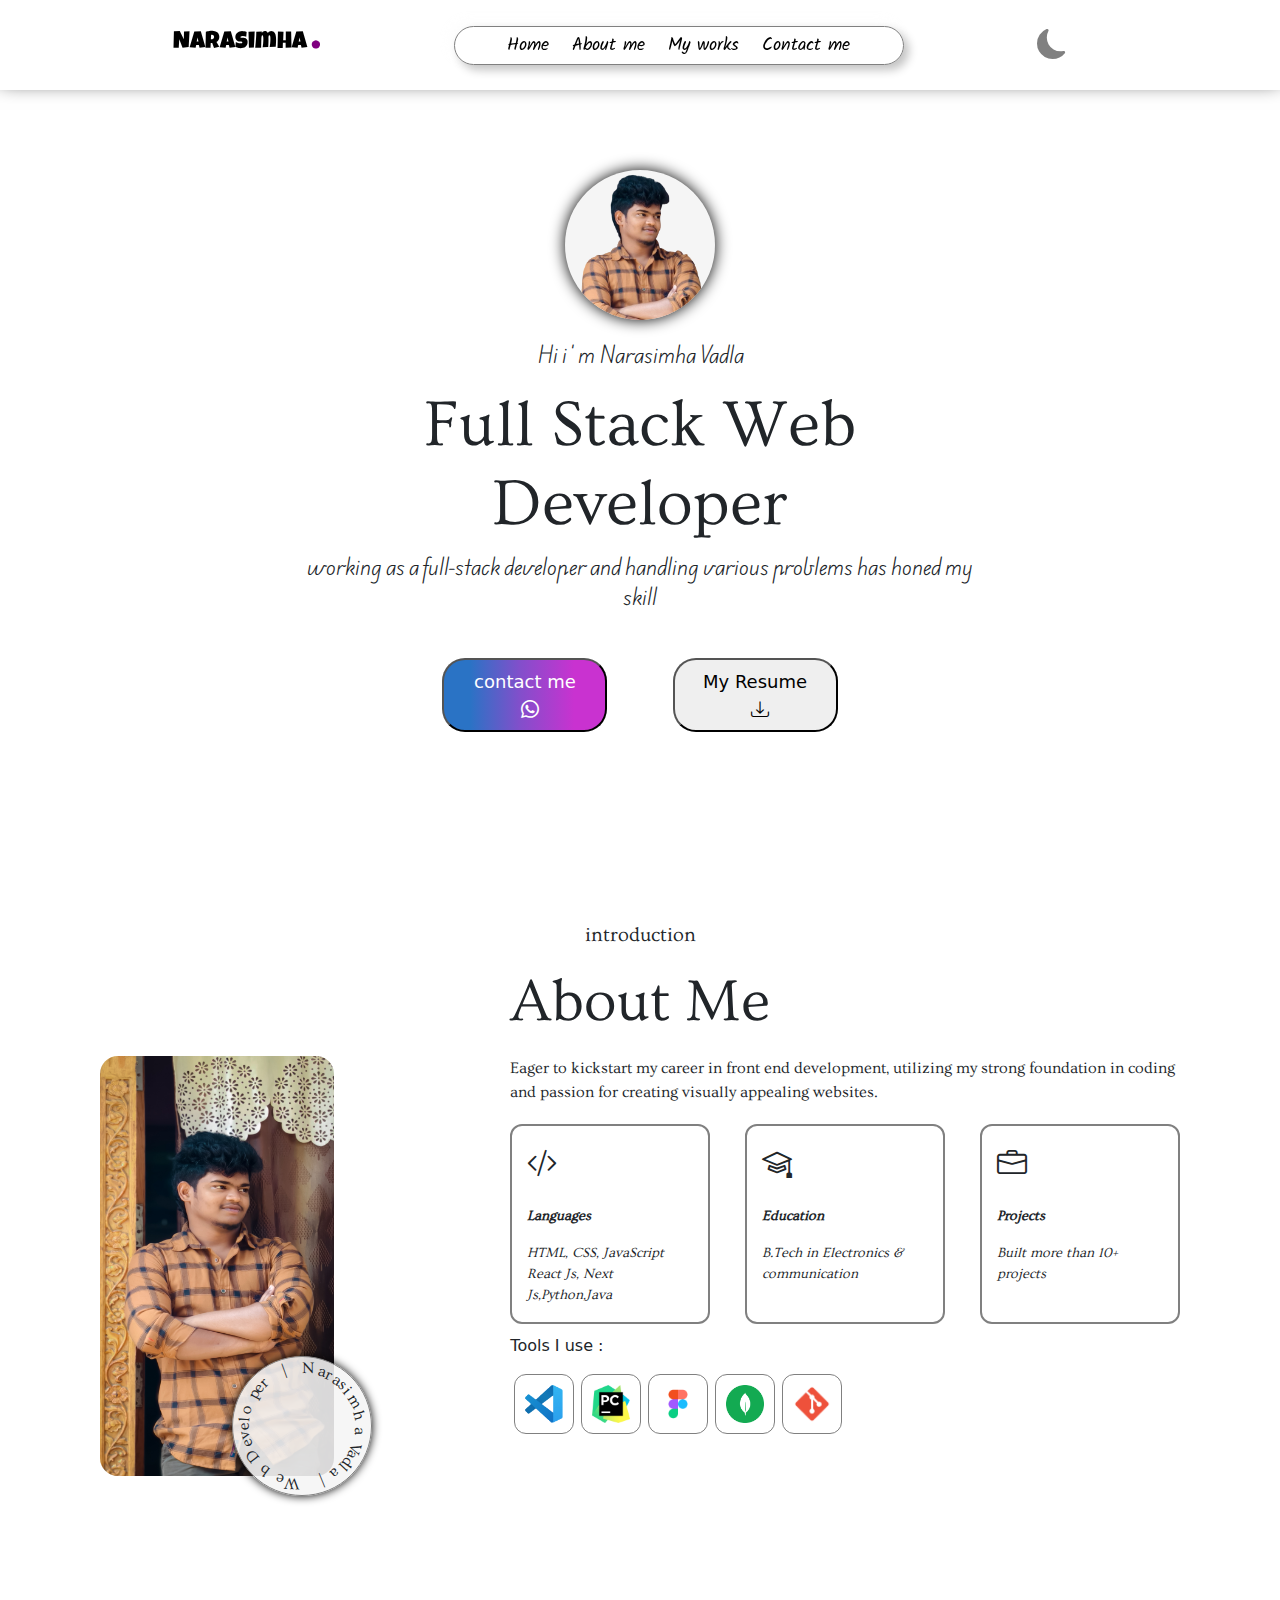
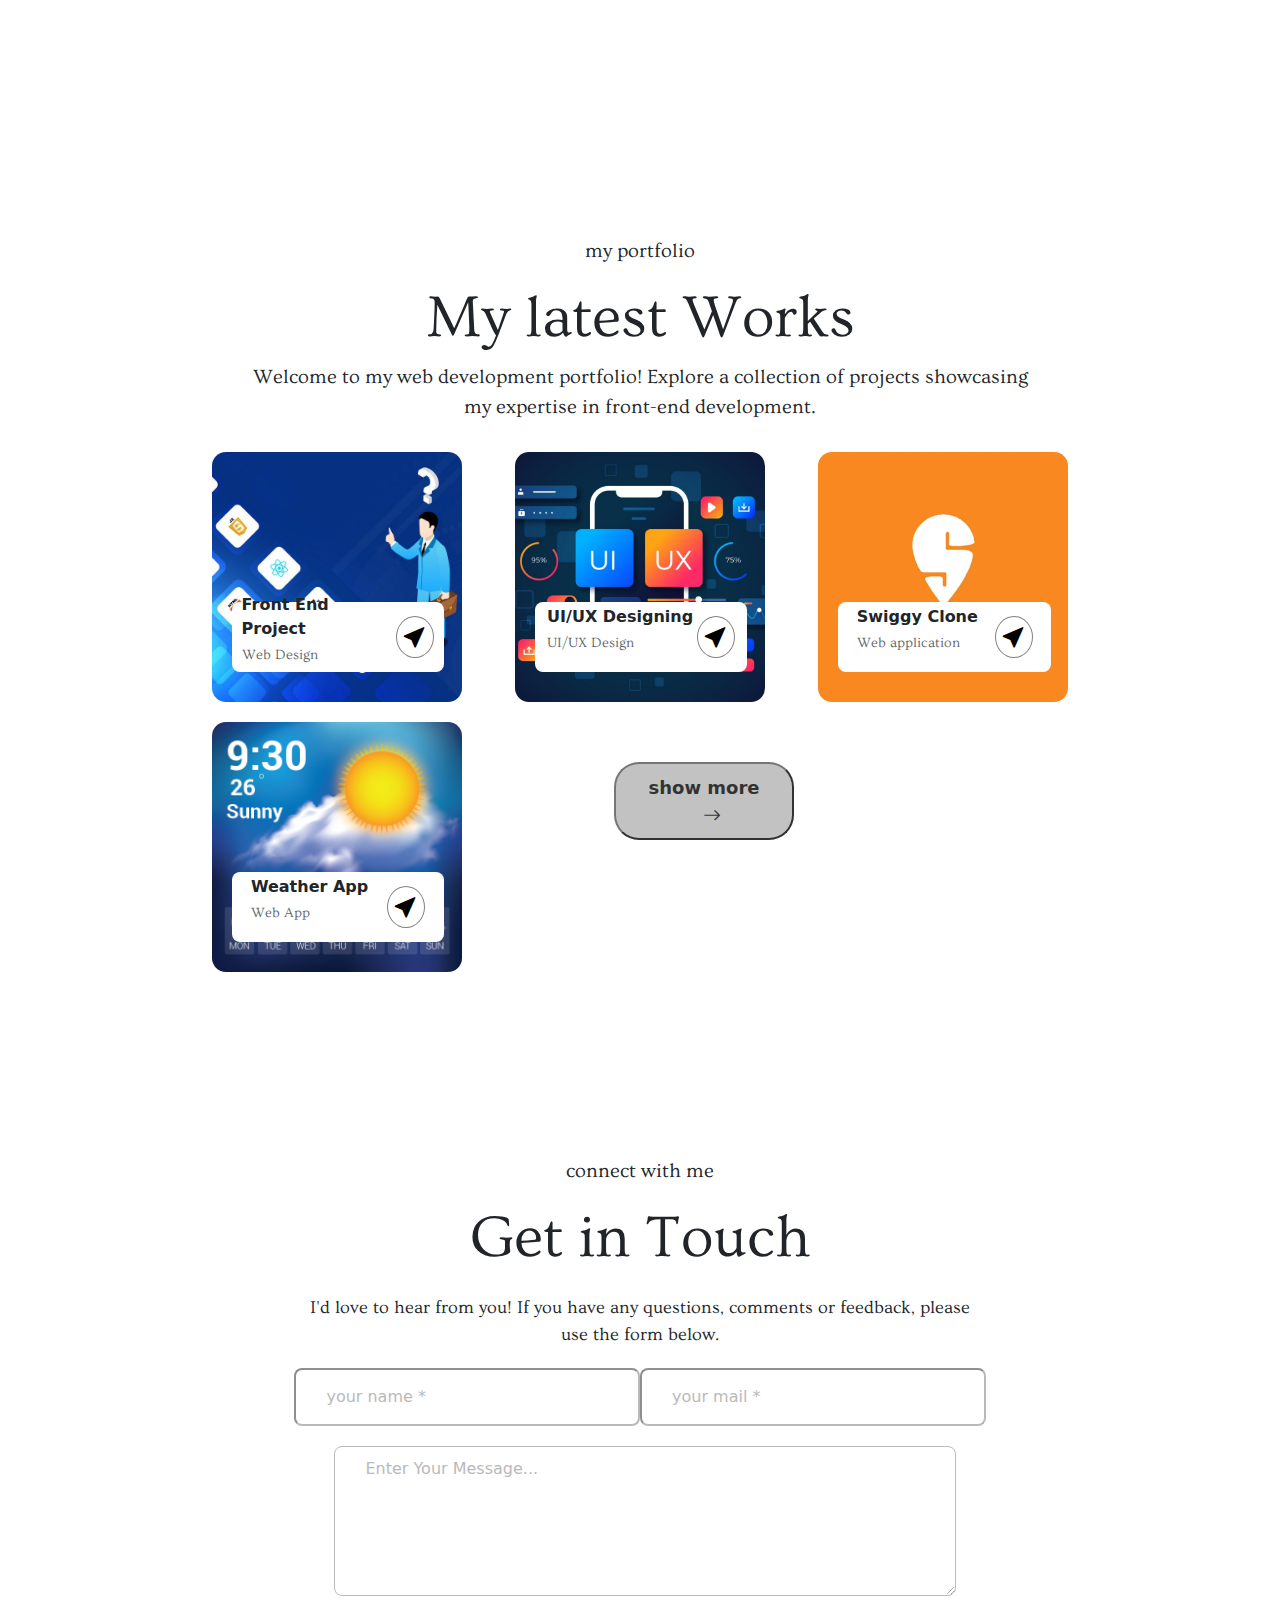
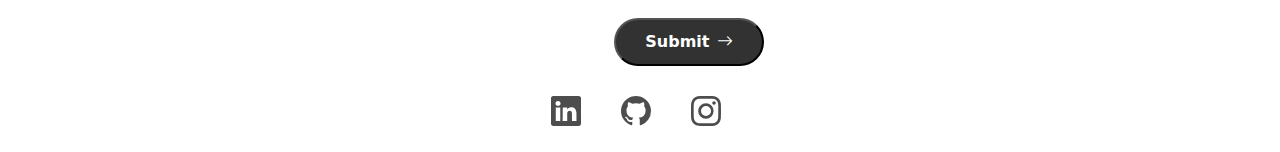
<file: index.html>
<!DOCTYPE html>
<html lang="en">
  <head>
    <meta charset="UTF-8" />
    <meta name="viewport" content="width=device-width, initial-scale=1.0" />
    <title>Portfolio</title>
    <meta name="description" content="I'm Narasimha vadla, i am a full stack web developer and handling various software developments">
    <meta name="keywords" content="Narasimhavadla, narasimha,vadla,lakshmi narasimha vadla,narasimha portfolio,narasimha vadlaportfolio, CSS, JavaScript">
    <meta name="author" content="Narasimha vadla">
    <link rel="stylesheet" href="style.css" />
    <link rel="icon" type="image/ico" href="./media/favicon.ico">
    <link
      href="https://cdn.jsdelivr.net/npm/bootstrap@5.3.3/dist/css/bootstrap.min.css"
      rel="stylesheet"
      integrity="sha384-QWTKZyjpPEjISv5WaRU9OFeRpok6YctnYmDr5pNlyT2bRjXh0JMhjY6hW+ALEwIH"
      crossorigin="anonymous"
    />
  </head>
  <body>
    <nav class="navclass navbar-expand-lg ">
      <div class="blur-div">
        <a href="#" class="logo-a"><h3 class="logo">Narasimha <span class="dot">.</span></h3></a>
        <div class="boxer">
          <a class="a-none" href="#"><p class="item">Home</p></a>
          <a class="a-none" href="#introduction"><p class="item">About me</p></a>
          <a class="a-none" href="#myworks"><p class="item">My works</p></a>
          <a class="a-none" href="#contact"><p class="item">Contact me</p></a>
        </div>
        <i class="bi bi-moon-fill" id="dark-moon" onclick="dark()"></i>
        <i class="bi bi-brightness-high" onclick="light()"></i>
        <i class="bi bi-list" onclick="hamburger()"></i>
        <i class="bi bi-x-lg" onclick="hamburgerHide()"></i>
      </div>
    </nav>
    <div class="blog" id="blog">
      <div class="home block" id="home">
        <div class="circle">
          <img src="./media/epic-removebg-preview.png" class="main-img" alt="" />
        </div>
        <p>Hi i ' m Narasimha Vadla</p>
        <h1 class="static-text">Full Stack Web Developer</h1>
        <p>
          working as a full-stack developer and handling various problems has
          honed my skill
        </p>
        <div class="two-btns">
          <a href="https://api.whatsapp.com/send?phone=916300157188&text=Hi%20are%20you%20there%20?%20i%20saw%20your%20portfolio" target="_blank"><button class="contact-me">
              contact me<span class="btn-span"><i class="bi bi-whatsapp"></i></span></button></a>
          <a href="./media/LAKSHMI NARASIMHA VADLA RESUME .pdf" target="_blank"><button class="myresume-btn">My Resume<span class="btn-span"><i class="bi bi-download"></i></span></button
          ></a>
        </div>
      </div>
      <!-- ------------------------------------------------------------------ -->
      <div class="introduction mt-5 block" id="introduction">
        <p class="p-intro">introduction</p>
        <h3 class="h3-intro">About Me</h3>
        <div class="container">
          <div class="intro-img">
            <img src="./media/pic.jpg" alt="" class="intro-pic" />
          </div>
          <div class="round">
            <p class="text-round">N arasim h a Vadla |  W e b D evelo per  |</p>
          </div>
          <div class="aboutme">
            <div class="descr">
              <p class="outfit">
                Eager to kickstart my career in front end development, utilizing my strong foundation in coding and passion for creating visually appealing websites.
              </p>
            </div>
            <div class="intro-cards">
              <div class="languages i-1 block">
                <i class="bi bi-code-slash"></i>
                <p class="p-bold">Languages</p>
                <p>HTML, CSS, JavaScript React Js, Next Js,Python,Java</p>
              </div>
              <div class="education i-1 block">
                <i class="bi bi-mortarboard"></i>
                <p class="p-bold">Education</p>
                <p>B.Tech in Electronics & communication</p>
              </div>
              <div class="intro-proj i-1 block">
                <i class="bi bi-briefcase"></i>
                <p class="p-bold">Projects</p>
                <p>Built more than 10+ projects</p>
              </div>
            </div>
            <p class="tools-used-p">Tools I use :</p>
            <div class="tools">
              <a href="https://code.visualstudio.com/download"><div class="tools-img"><img src="./media/vscode.png" alt=""></div></a>
              <a href="https://www.jetbrains.com/pycharm/download/?section=windows"><div class="tools-img"><img src="./media/pycharm.png" alt=""></div></a>
              <a href="https://www.figma.com/"><div class="tools-img"><img src="./media/figma.png" alt=""></div></a>
              <a href="https://www.mongodb.com/"><div class="tools-img"><img src="media/mangoDb.png" alt=""></div></a>
              <a href="https://git-scm.com/"><div class="tools-img"><img src="media/github.png" alt=""></div></a>
            </div>
          </div>
        </div>
      </div>
      <!-- ------------------- my works ---------------------------------------------------- -->
      <div class="myworks block" id="myworks">
        <p class="p-myservice">my portfolio</p>
        <h3 class="h3-myservice">My latest Works</h3>
        <p class="p-myservice">Welcome to my web development portfolio! Explore a collection of projects showcasing <br>my expertise in front-end development.</p>
        <div class="wrapper">
          <div class="wrap-img zero">
            <div class="over">
              <div class="name-service">
                <p class="srv-p1">Front End Project</p>
                <p class="srv-p">Web Design</p>
              </div>   
              <div class="icon-service"><a href="https://restaurent-smoky.vercel.app/" target="_blank"><i class="bi bi-cursor-fill"></i></a>
              </div> 
            </div>
          </div>
          <div class="wrap-img one">
              <div class="over">
                <div class="name-service">
                  <p class="srv-p1">UI/UX Designing</p>
                  <p class="srv-p">UI/UX Design</p>
                </div>   
                <div class="icon-service"><a href="https://insta-reel-chi.vercel.app/"><i class="bi bi-cursor-fill"></i></a>
                </div> 
              </div>    
          </div>
          <div class="wrap-img two">
            <div class="over">
              <div class="name-service">
                <p class="srv-p1">Swiggy Clone</p>
                <p class="srv-p">Web application</p>
              </div>   
              <div class="icon-service"><a href="https://www.swiggy.com/"><i class="bi bi-cursor-fill"></i></a>
              </div> 
            </div>   
          </div>
          <div class="wrap-img three">
            <div class="over">
              <div class="name-service">
                <p class="srv-p1">Weather App</p>
                <p class="srv-p">Web App</p>
              </div>   
              <div class="icon-service"><a href="https://wether-proj.vercel.app/" target="_blank"><i class="bi bi-cursor-fill"></i></a>
              </div> 
            </div>    
          </div>
        </div>
        <a href="projects.html"><button class="showmore">show more <i class="bi bi-arrow-right ms-3"></i></button></a>
      </div>
      <!-- --------------------- contact---------------------------------------------------------- -->
      <div class="contact block" id="contact">
        <p class="contact-p">connect with me</p>
        <h3 class="contact-h3">Get in Touch</h3>
        <p class="cont-br">I'd love to hear from you! If you have any questions, comments or feedback, please use the form below.</p>
      <form action="https://api.web3forms.com/submit" method="POST">
        <div class="input-sep">
        <input type="hidden" name="access_key" value="0eed06dc-b5d3-4c63-a78e-5f13681bac31">
    
        <input type="text" name="name" required placeholder="your name *">
        <input type="email" name="email" required placeholder="your mail *">
      </div>
        <textarea name="message" class="text-area" placeholder="Enter Your Message..." required ></textarea> <br>
        <button type="submit" class="cont-btn" onclick="submitalert()">Submit<i class="bi bi-arrow-right"></i></button>
      </div>
    </form>
    <ul class="example-2">
      <li class="icon-content">
        <a
          href="https://www.linkedin.com/in/lakshmi-narasimha-vadla-3a2a42244/"
          aria-label="LinkedIn"
          data-social="linkedin"
          target="_blank"
        >
          <div class="filled"></div>
          <svg
            xmlns="http://www.w3.org/2000/svg"
            width="16"
            height="16"
            fill="currentColor"
            class="bi bi-linkedin"
            viewBox="0 0 16 16"
            xml:space="preserve"
          >
            <path
              d="M0 1.146C0 .513.526 0 1.175 0h13.65C15.474 0 16 .513 16 1.146v13.708c0 .633-.526 1.146-1.175 1.146H1.175C.526 16 0 15.487 0 14.854zm4.943 12.248V6.169H2.542v7.225zm-1.2-8.212c.837 0 1.358-.554 1.358-1.248-.015-.709-.52-1.248-1.342-1.248S2.4 3.226 2.4 3.934c0 .694.521 1.248 1.327 1.248zm4.908 8.212V9.359c0-.216.016-.432.08-.586.173-.431.568-.878 1.232-.878.869 0 1.216.662 1.216 1.634v3.865h2.401V9.25c0-2.22-1.184-3.252-2.764-3.252-1.274 0-1.845.7-2.165 1.193v.025h-.016l.016-.025V6.169h-2.4c.03.678 0 7.225 0 7.225z"
              fill="currentColor"
            ></path>
          </svg>
        </a>
        <div class="tooltip">LinkedIn</div>
      </li>
      <li class="icon-content">
        <a href="https://github.com/Narasimhavadla" aria-label="GitHub" data-social="github" target="_blank">
          <div class="filled"></div>
          <svg
            xmlns="http://www.w3.org/2000/svg"
            width="16"
            height="16"
            fill="currentColor"
            class="bi bi-github"
            viewBox="0 0 16 16"
            xml:space="preserve"
          >
            <path
              d="M8 0C3.58 0 0 3.58 0 8c0 3.54 2.29 6.53 5.47 7.59.4.07.55-.17.55-.38 0-.19-.01-.82-.01-1.49-2.01.37-2.53-.49-2.69-.94-.09-.23-.48-.94-.82-1.13-.28-.15-.68-.52-.01-.53.63-.01 1.08.58 1.23.82.72 1.21 1.87.87 2.33.66.07-.52.28-.87.51-1.07-1.78-.2-3.64-.89-3.64-3.95 0-.87.31-1.59.82-2.15-.08-.2-.36-1.02.08-2.12 0 0 .67-.21 2.2.82.64-.18 1.32-.27 2-.27s1.36.09 2 .27c1.53-1.04 2.2-.82 2.2-.82.44 1.1.16 1.92.08 2.12.51.56.82 1.27.82 2.15 0 3.07-1.87 3.75-3.65 3.95.29.25.54.73.54 1.48 0 1.07-.01 1.93-.01 2.2 0 .21.15.46.55.38A8.01 8.01 0 0 0 16 8c0-4.42-3.58-8-8-8"
              fill="currentColor"
            ></path>
          </svg>
        </a>
        <div class="tooltip">GitHub</div>
      </li>
      <li class="icon-content">
        <a
          href="https://www.instagram.com/mister_kishore8/"
          aria-label="Instagram"
          data-social="instagram" 
          target="_blank"
        >
          <div class="filled"></div>
          <svg
            xmlns="http://www.w3.org/2000/svg"
            width="16"
            height="16"
            fill="currentColor"
            class="bi bi-instagram"
            viewBox="0 0 16 16"
            xml:space="preserve"
          >
            <path
              d="M8 0C5.829 0 5.556.01 4.703.048 3.85.088 3.269.222 2.76.42a3.9 3.9 0 0 0-1.417.923A3.9 3.9 0 0 0 .42 2.76C.222 3.268.087 3.85.048 4.7.01 5.555 0 5.827 0 8.001c0 2.172.01 2.444.048 3.297.04.852.174 1.433.372 1.942.205.526.478.972.923 1.417.444.445.89.719 1.416.923.51.198 1.09.333 1.942.372C5.555 15.99 5.827 16 8 16s2.444-.01 3.298-.048c.851-.04 1.434-.174 1.943-.372a3.9 3.9 0 0 0 1.416-.923c.445-.445.718-.891.923-1.417.197-.509.332-1.09.372-1.942C15.99 10.445 16 10.173 16 8s-.01-2.445-.048-3.299c-.04-.851-.175-1.433-.372-1.941a3.9 3.9 0 0 0-.923-1.417A3.9 3.9 0 0 0 13.24.42c-.51-.198-1.092-.333-1.943-.372C10.443.01 10.172 0 7.998 0zm-.717 1.442h.718c2.136 0 2.389.007 3.232.046.78.035 1.204.166 1.486.275.373.145.64.319.92.599s.453.546.598.92c.11.281.24.705.275 1.485.039.843.047 1.096.047 3.231s-.008 2.389-.047 3.232c-.035.78-.166 1.203-.275 1.485a2.5 2.5 0 0 1-.599.919c-.28.28-.546.453-.92.598-.28.11-.704.24-1.485.276-.843.038-1.096.047-3.232.047s-2.39-.009-3.233-.047c-.78-.036-1.203-.166-1.485-.276a2.5 2.5 0 0 1-.92-.598 2.5 2.5 0 0 1-.6-.92c-.109-.281-.24-.705-.275-1.485-.038-.843-.046-1.096-.046-3.233s.008-2.388.046-3.231c.036-.78.166-1.204.276-1.486.145-.373.319-.64.599-.92s.546-.453.92-.598c.282-.11.705-.24 1.485-.276.738-.034 1.024-.044 2.515-.045zm4.988 1.328a.96.96 0 1 0 0 1.92.96.96 0 0 0 0-1.92m-4.27 1.122a4.109 4.109 0 1 0 0 8.217 4.109 4.109 0 0 0 0-8.217m0 1.441a2.667 2.667 0 1 1 0 5.334 2.667 2.667 0 0 1 0-5.334"
              fill="currentColor"
            ></path>
          </svg>
        </a>
        <div class="tooltip">Instagram</div>
      </li>
    </ul>
    
    </div>  

    <script
      src="https://cdn.jsdelivr.net/npm/bootstrap@5.3.3/dist/js/bootstrap.bundle.min.js"
      integrity="sha384-YvpcrYf0tY3lHB60NNkmXc5s9fDVZLESaAA55NDzOxhy9GkcIdslK1eN7N6jIeHz"
      crossorigin="anonymous"
    ></script>
    <script src="script.js"></script>
  </body>
</html>
</file>
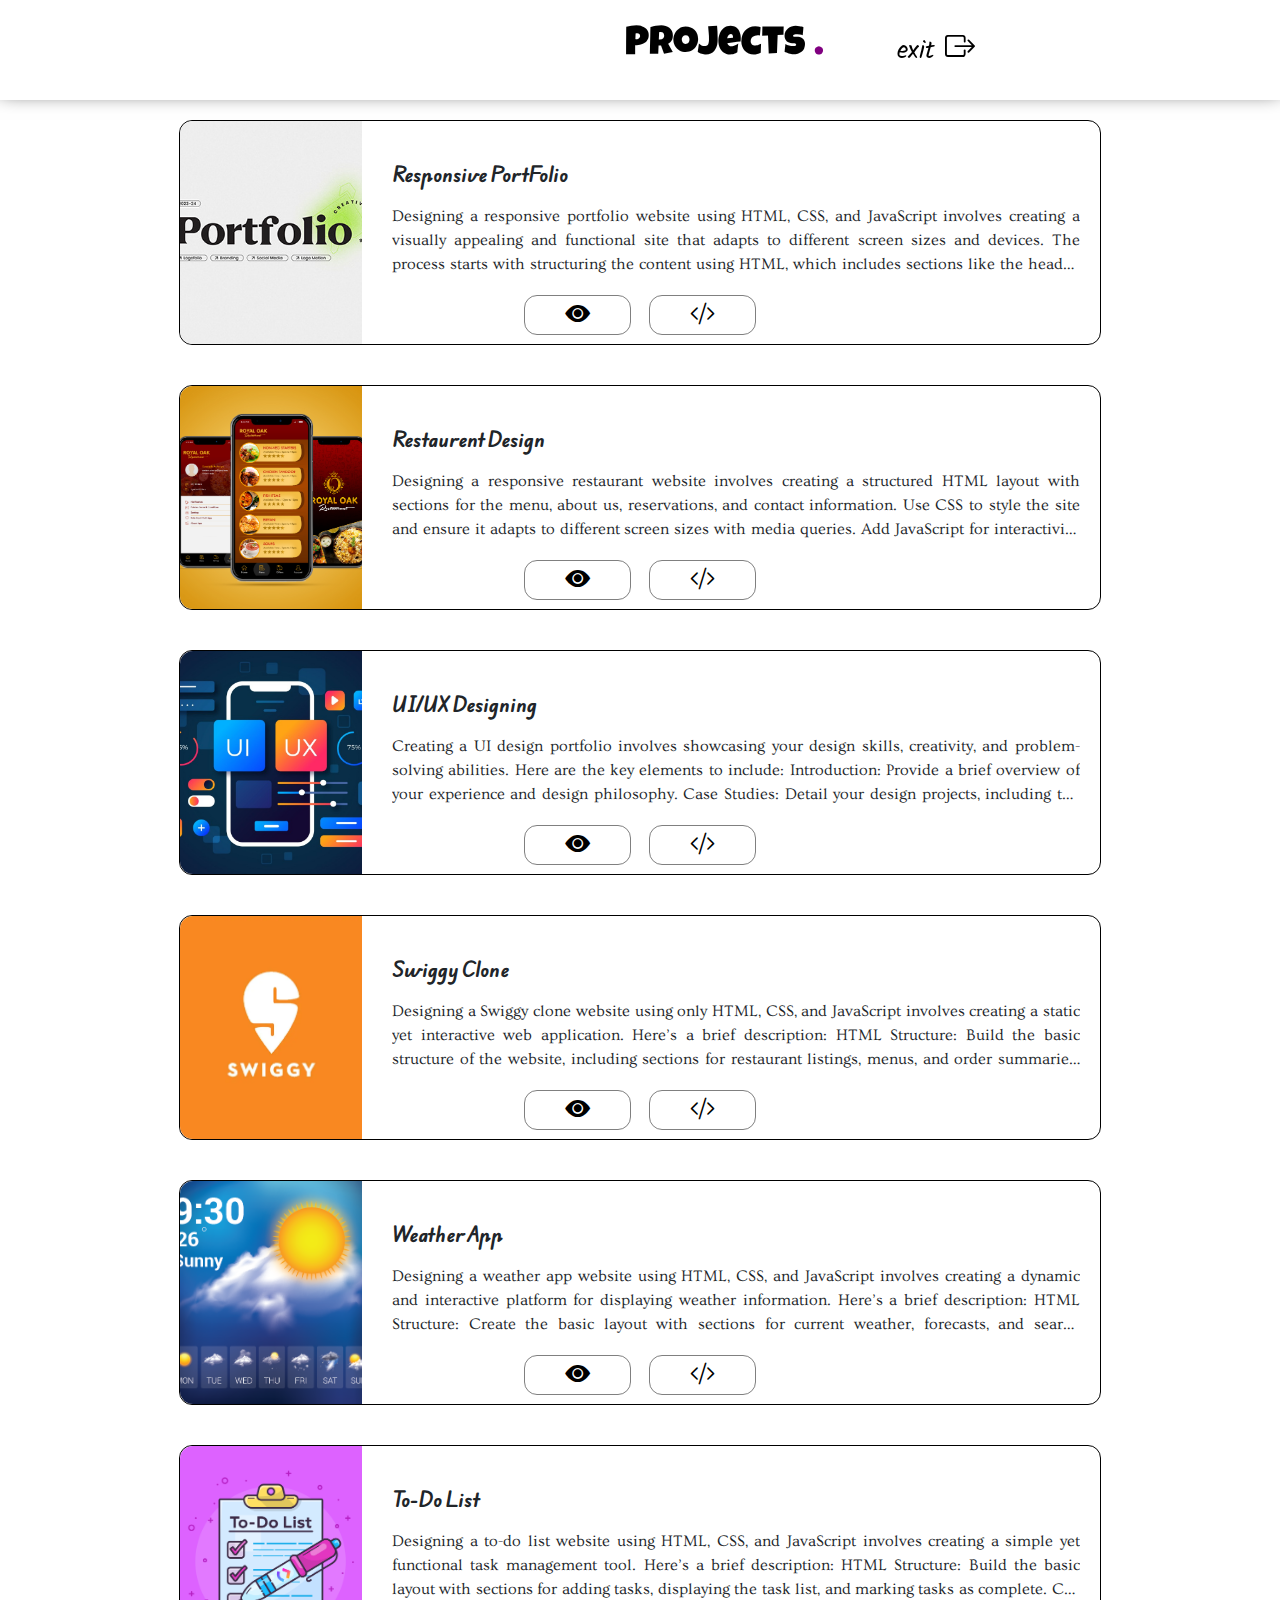
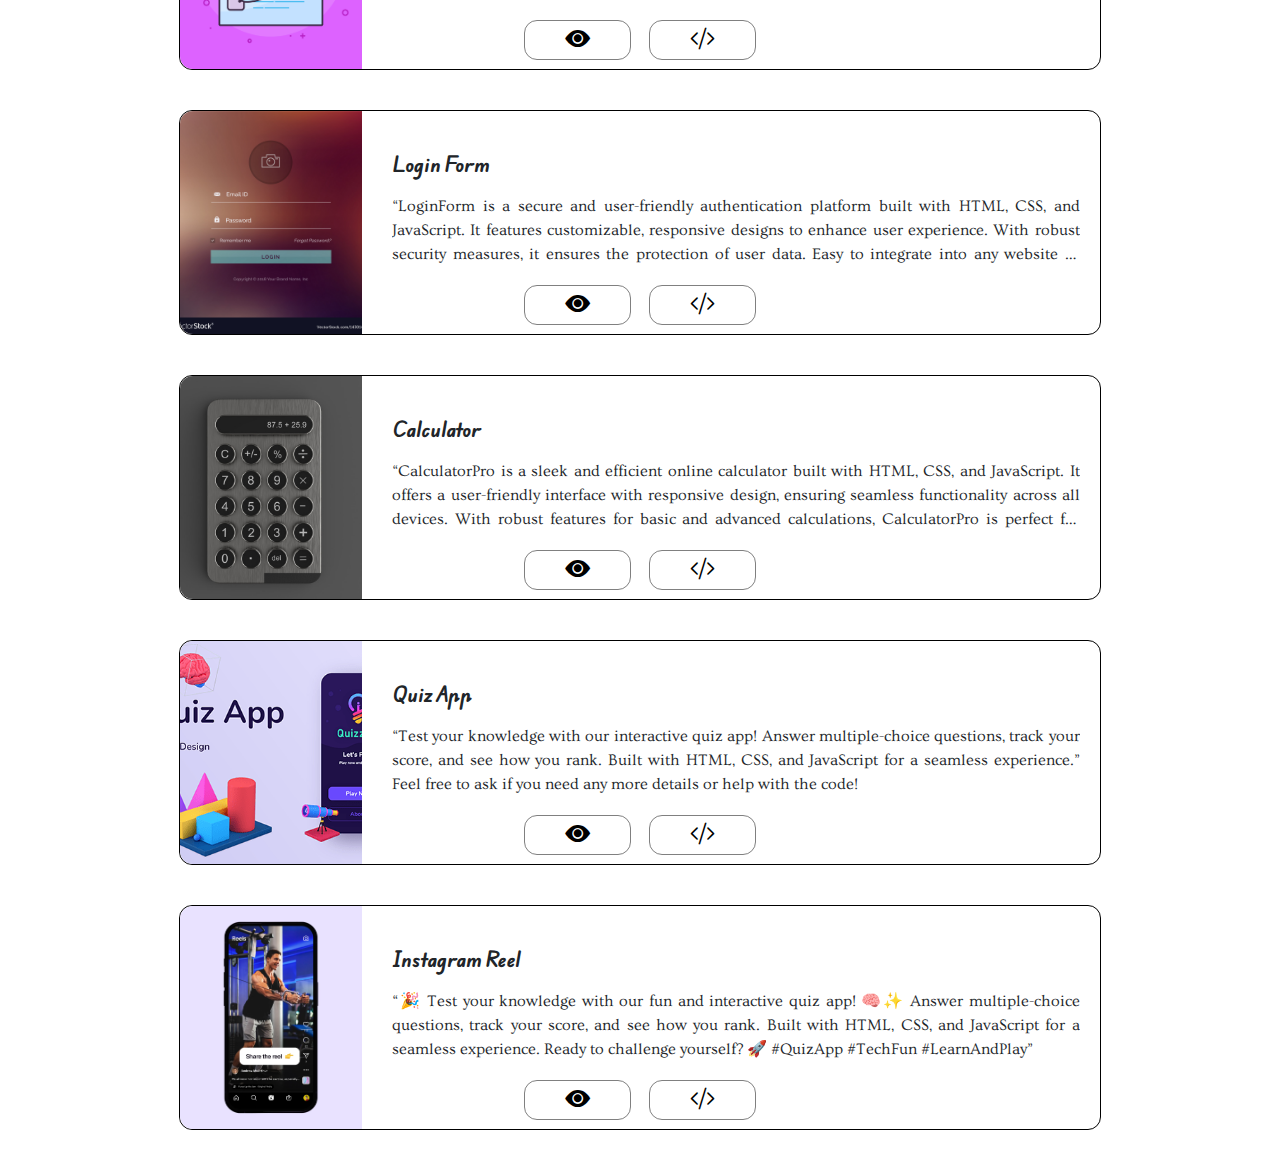
<file: projects.html>
<!DOCTYPE html>
<html lang="en">
<head>
    <meta charset="UTF-8">
    <meta name="viewport" content="width=device-width, initial-scale=1.0">
    <title>Projects</title>
    <link rel="stylesheet" href="projstyle.css">
    <link href="https://cdn.jsdelivr.net/npm/bootstrap@5.3.3/dist/css/bootstrap.min.css" rel="stylesheet" integrity="sha384-QWTKZyjpPEjISv5WaRU9OFeRpok6YctnYmDr5pNlyT2bRjXh0JMhjY6hW+ALEwIH" crossorigin="anonymous">
</head>
<body>
    <nav>
        <a href="" class="txt-none"><h1 class="pro-title">Projects<span class="dot">.</span></h1></a>
        <span class="arrow-text"><a href="index.html" class="txt-none">exit <i class="bi bi-box-arrow-right"></i></a></span>
    </nav>
    
    <div class="blog">
        <div class="boxer">
            <div class="one">
                <img src="./media/portfolio.jpg" alt="" class="one-img">
            </div>
            <div class="two">
                <p class="two-p-bold">Responsive PortFolio</p>
                <p class="two-p">Designing a responsive portfolio website using HTML, CSS, and JavaScript involves creating a visually appealing and functional site that adapts to different screen sizes and devices. The process starts with structuring the content using HTML, which includes sections like the header, about me, projects, skills, and contact information. CSS is then used to style the website, ensuring it looks good on various devices by employing media queries for responsiveness. JavaScript adds interactivity, such as smooth scrolling and dynamic content updates. The goal is to create a clean, professional, and user-friendly portfolio that effectively showcases your skills and projects.</p>
            </div>
        </div>        
    </div>
    <div class="viewandcode">
        <a href="https://narasimhavadla-portfolio.vercel.app/" class="btn-view"><span><i class="bi bi-eye-fill"></i></span></a>
        <a href="https://github.com/Narasimhavadla/narasimhavadla-portfolio" class="btn-view"><span><i class="bi bi-code-slash"></i></span></a>
    </div>
    <div class="blog">
        <div class="boxer margin-top-zero">
            <div class="one">
                <img src="./media/restaurent.jpg" alt="" class="one-img">
            </div>
            <div class="two">
                <p class="two-p-bold">Restaurent Design</p>
                <p class="two-p">Designing a responsive restaurant website involves creating a structured HTML layout with sections for the menu, about us, reservations, and contact information. Use CSS to style the site and ensure it adapts to different screen sizes with media queries. Add JavaScript for interactivity, such as dynamic menus and smooth scrolling. Ensure the design is user-friendly and visually appealing, reflecting the restaurant’s brand. Test the site on various devices to ensure full responsiveness.</p>
            </div>
        </div>        
    </div>
    <div class="viewandcode">
        <a href="https://restaurent-smoky.vercel.app/" class="btn-view"><span><i class="bi bi-eye-fill"></i></span></a>
        <a href="https://github.com/Narasimhavadla/restaurent" class="btn-view"><span><i class="bi bi-code-slash"></i></span></a>
    </div>
    <div class="blog">
        <div class="boxer margin-top-zero">
            <div class="one">
                <img src="./media/uiux.jpeg" alt="" class="one-img">
            </div>
            <div class="two">
                <p class="two-p-bold">UI/UX Designing</p>
                <p class="two-p">Creating a UI design portfolio involves showcasing your design skills, creativity, and problem-solving abilities. Here are the key elements to include:

                    Introduction: Provide a brief overview of your experience and design philosophy.
                    Case Studies: Detail your design projects, including the process, challenges, and solutions.
                    Visuals: Use high-quality images, wireframes, and final designs to illustrate your work.
                    Skills and Tools: Highlight your technical skills and the design tools you are proficient in.
                    Contact Information: Make it easy for potential employers or clients to reach you</p>
            </div>
        </div>        
    </div>
    <div class="viewandcode">
        <a href="https://narasimhavadlaportfolio.vercel.app/" class="btn-view"><span><i class="bi bi-eye-fill"></i></span></a>
        <a href="https://github.com/Narasimhavadla/new-portfolio" class="btn-view"><span><i class="bi bi-code-slash"></i></span></a>
    </div>
    <div class="blog ">
        <div class="boxer margin-top-zero">
            <div class="one">
                <img src="./media/Swiggy.webp" alt="" class="one-img">
            </div>
            <div class="two">
                <p class="two-p-bold">Swiggy Clone</p>
                <p class="two-p">Designing a Swiggy clone website using only HTML, CSS, and JavaScript involves creating a static yet interactive web application. Here’s a brief description:

                    HTML Structure: Build the basic structure of the website, including sections for restaurant listings, menus, and order summaries.
                    CSS Styling: Use CSS to style the website, ensuring a responsive and visually appealing layout that mimics Swiggy’s design.
                    JavaScript Interactivity: Implement JavaScript to handle user interactions, such as adding items to the cart, displaying restaurant details, and updating the order summary dynamically.p>
            </div>
        </div>        
    </div>
    <div class="viewandcode">
        <a href="https://www.swiggy.com/" class="btn-view"><span><i class="bi bi-eye-fill"></i></span></a>
        <a href="https://www.swiggy.com/" class="btn-view"><span><i class="bi bi-code-slash"></i></span></a>
    </div>
    <div class="blog">
        <div class="boxer margin-top-zero">
            <div class="one">
                <img src="./media/weather.png" alt="" class="one-img">
            </div>
            <div class="two">
                <p class="two-p-bold">Weather App</p>
                <p class="two-p">Designing a weather app website using HTML, CSS, and JavaScript involves creating a dynamic and interactive platform for displaying weather information. Here’s a brief description:

                    HTML Structure: Create the basic layout with sections for current weather, forecasts, and search functionality.
                    CSS Styling: Use CSS to style the website, ensuring it is responsive and visually appealing, with weather icons and animations.
                    JavaScript Interactivity: Implement JavaScript to fetch weather data from an API (like OpenWeatherMap1) and update the UI dynamically based on user input.
                    Search Functionality: Allow users to search for weather information by city name or geographic coordinates, updating the displayed data accordingly.
                    Real-time Updates: Use JavaScript to periodically refresh the weather data, ensuring users always see the most current information.</p>
            </div>
        </div>        
    </div>
    <div class="viewandcode">
        <a href="https://wether-proj.vercel.app/" class="btn-view"><span><i class="bi bi-eye-fill"></i></span></a>
        <a href="https://github.com/Narasimhavadla/wether-proj" class="btn-view"><span><i class="bi bi-code-slash"></i></span></a>
    </div>
    <div class="blog">
        <div class="boxer margin-top-zero">
            <div class="one">
                <img src="./media/todo list.png" alt="" class="one-img">
            </div>
            <div class="two">
                <p class="two-p-bold">To-Do List</p>
                <p class="two-p">Designing a to-do list website using HTML, CSS, and JavaScript involves creating a simple yet functional task management tool. Here’s a brief description:

                    HTML Structure: Build the basic layout with sections for adding tasks, displaying the task list, and marking tasks as complete.
                    CSS Styling: Use CSS to style the website, ensuring it is clean, responsive, and user-friendly.
                    JavaScript Interactivity: Implement JavaScript to handle adding new tasks, marking tasks as complete, and removing tasks from the list.</p>
            </div>
        </div>        
    </div>
    <div class="viewandcode">
        <a href="https://cob-todolist.vercel.app/" class="btn-view"><span><i class="bi bi-eye-fill"></i></span></a>
        <a href="https://github.com/Narasimhavadla/COB-todolist" class="btn-view"><span><i class="bi bi-code-slash"></i></span></a>
    </div>
    <div class="blog">
        <div class="boxer margin-top-zero">
            <div class="one">
                <img src="./media/login form.jpg" alt="" class="one-img">
            </div>
            <div class="two">
                <p class="two-p-bold">Login Form</p>
                <p class="two-p">“LoginForm is a secure and user-friendly authentication platform built with HTML, CSS, and JavaScript. It features customizable, responsive designs to enhance user experience. With robust security measures, it ensures the protection of user data. Easy to integrate into any website or application, LoginForm simplifies the login process while maintaining high functionality and aesthetic appeal.</p>
            </div>
        </div>        
    </div>
    <div class="viewandcode">
        <a href="http://127.0.0.1:5500/login.html" class="btn-view"><span><i class="bi bi-eye-fill"></i></span></a>
        <a href="https://github.com/Narasimhavadla/login-page/" class="btn-view"><span><i class="bi bi-code-slash"></i></span></a>
    </div>
    <div class="blog">
        <div class="boxer margin-top-zero">
            <div class="one">
                <img src="./media/calculator.jpg" alt="" class="one-img">
            </div>
            <div class="two">
                <p class="two-p-bold">Calculator</p>
                <p class="two-p">“CalculatorPro is a sleek and efficient online calculator built with HTML, CSS, and JavaScript. It offers a user-friendly interface with responsive design, ensuring seamless functionality across all devices. With robust features for basic and advanced calculations, CalculatorPro is perfect for students, professionals, and everyday users. Easy to integrate and highly customizable, it enhances productivity and simplifies complex calculations.”</p>
            </div>
        </div>        
    </div>
    <div class="viewandcode">
        <a href="https://calculator-project-g5v7.vercel.app/" class="btn-view"><span><i class="bi bi-eye-fill"></i></span></a>
        <a href="https://github.com/Narasimhavadla/calculator-project" class="btn-view"><span><i class="bi bi-code-slash"></i></span></a>
    </div>
    <div class="blog">
        <div class="boxer margin-top-zero">
            <div class="one">
                <img src="./media/quiz app.png" alt="" class="one-img">
            </div>
            <div class="two">
                <p class="two-p-bold">Quiz App</p>
                <p class="two-p">“Test your knowledge with our interactive quiz app! Answer multiple-choice questions, track your score, and see how you rank. Built with HTML, CSS, and JavaScript for a seamless experience.”

                    Feel free to ask if you need any more details or help with the code!</p>
            </div>
        </div>        
    </div>
    <div class="viewandcode">
        <a href="https://cob-quizapp.vercel.app/" class="btn-view"><span><i class="bi bi-eye-fill"></i></span></a>
        <a href="https://github.com/Narasimhavadla/COB-quizapp" class="btn-view"><span><i class="bi bi-code-slash"></i></span></a>
    </div>
    <div class="blog">
        <div class="boxer margin-top-zero">
            <div class="one">
                <img src="./media/instagram reel.webp" alt="" class="one-img">
            </div>
            <div class="two">
                <p class="two-p-bold">Instagram Reel</p>
                <p class="two-p">“🎉 Test your knowledge with our fun and interactive quiz app! 🧠✨ Answer multiple-choice questions, track your score, and see how you rank. Built with HTML, CSS, and JavaScript for a seamless experience. Ready to challenge yourself? 🚀 #QuizApp #TechFun #LearnAndPlay”</p>
            </div>
        </div>        
    </div>
    <div class="viewandcode">
        <a href="https://insta-reel-chi.vercel.app/" class="btn-view"><span><i class="bi bi-eye-fill"></i></span></a>
        <a href="https://github.com/Narasimhavadla/insta-reel" class="btn-view"><span><i class="bi bi-code-slash"></i></span></a>
    </div>

    
   



    


    <script src="https://cdn.jsdelivr.net/npm/bootstrap@5.3.3/dist/js/bootstrap.bundle.min.js" integrity="sha384-YvpcrYf0tY3lHB60NNkmXc5s9fDVZLESaAA55NDzOxhy9GkcIdslK1eN7N6jIeHz" crossorigin="anonymous"></script>
</body>
</html>
</file>
<file: style.css>
@import url("https://cdn.jsdelivr.net/npm/bootstrap-icons@1.11.3/font/bootstrap-icons.min.css");
@import url('https://fonts.googleapis.com/css2?family=Edu+AU+VIC+WA+NT+Hand:wght@400..700&family=Ga+Maamli&family=Kalam:wght@300;400;700&family=Luckiest+Guy&family=Ovo&family=Shadows+Into+Light&display=swap');

*{
    margin: 0;
    padding: 0;
    box-sizing: border-box;
}
.atrbdy{
    background-color: #11001f !important;
    color: white !important;
}
.navclass{
    width: 100%;
    height: 70px;
   align-items: center;
    display: flex;
   justify-content: space-evenly;
   z-index: 99;
}
.blur-div{
    padding-top: 20px;
    padding-bottom: 20px;
   display: flex;
   width: 100%;
   justify-content: space-evenly;
    /* background-image: url(./media/navbar-blur.png); */
    background-color: white;
    align-items: center;
   position: fixed;
   z-index: 99;
   top: 0;
   box-shadow: 0px -10px 20px black;
}
.logo{
    font-size: 24px;
    font-family: "Luckiest Guy", cursive;
    margin-left: 40px;
    cursor: pointer;
}
.logo-a{
    text-decoration: none;
    color: black;
}
.dot{
    color: purple;
    font-size: 35px;
    font-weight: bolder;
}
.boxer{
    display: flex;
   justify-content: space-evenly;
    width: 450px;
    border: 0.5px solid gray;
    border-radius: 20px;
    padding: 5px 30px;
    /* margin: auto; */
    box-shadow:  5px 5px 10px #c3c3c3,
             -5px -5px 10px #fdfdfdc0;  
}
.boxer-style-hamburger{
    display: block;
    width: 40%;
    position: absolute;
    top: 100px;
    right: 0;
    text-align: center;
    border: 2px solid black;
}

.a-none{
    text-decoration: none;
    color: black;
}
.item{
    list-style: none;
    font-size: 18px;
    font-family: "Kalam", cursive;
    font-weight: 500;
    margin-bottom: 0;
}
.bi-moon-fill{
    margin-right: 80px;
    font-size: 30px;
    cursor: pointer;
    color: gray;
}
.bi-brightness-high{
    margin-right: 80px;
    font-size: 30px;
    cursor: pointer;
    color: gray;
    display: none;
}
.bi-list{
    font-size: 30px;
    cursor: pointer;
    color: gray;
    display: none;
}
.bi-x-lg{
    font-size: 30px;
    cursor: pointer;
    color: gray;
    display: none;
}

.item:hover{
    border-radius: 15px;
    padding: 1px 20px;
    cursor: pointer;
    transform: translateX(2px);
    box-shadow:  -5px 5px 10px #c5c5c5,
    -5px -5px 10px #fbfbfb;
}
.circle{
    width: 150px;
    height: 150px;
    border-radius: 50%;
    background-color: red;
    margin: 20px auto;
    box-shadow: 0px 0px 15px black;
}
.blog{
    width: 90%;
    height: auto;
    margin: auto;
}
.home{
   width: 60%;
   margin: auto;
   margin-top: 100px;
   text-align: center;
}
.home>p{
    font-size: 20px;
    font-family: "Edu AU VIC WA NT Hand", cursive;
}
.home>h1{
    font-family: "Ovo", serif;
    font-size: 66px;
}
.main-img{
    width: 100%;
    height: 100%;
    border-radius: 50%;
}
.contact-me,.myresume-btn{
    width: 165px;
    padding: 8px 19px;
    margin: 30px;
    outline: none;
    border-radius: 23px;
    font-size: 18px;
}
.contact-me{
    /* background-color: rgba(174, 42, 174, 0.818); */
    background: rgb(201,50,208);
background: linear-gradient(270deg, rgba(201,50,208,1) 19%, rgba(130,79,203,1) 53%, rgba(42,115,197,1) 84%);
    color: white;
}
.bi-whatsapp{
    margin-left: 2px;
}
.btn-span{
    margin-left: 9px;
}
.introduction{
    width: 100%;
    margin:250px auto;
    padding-top: 110px;
    
}
.container{
    padding: 10px;
    display: flex;
    justify-content: space-evenly;
}
.intro-img{
    width: 21%;
    height: 420px;
}
.round{
    width: 140px;
    height: 140px;
    background-color: rgba(245, 245, 245, 0.879);
    border: 1px solid gray;
    border-radius: 50%;
    position: relative;
    left: -120px;
    top: 300px;
    z-index: 1;
    justify-content: center;
    display: flex;
    align-items: center;
    /* text-align: center; */
    animation: anim 15s infinite linear;
    box-shadow: 0px 0px 10px black;
    /* padding: 25px; */

}
.text-round{
    width: 90%;
    height: 90%;
    position: absolute;

}
.text-round>span{
    position: absolute;
    left: 50%;
    font-size: 16px;
    transform-origin: 0px 70px;
    font-family: "Ovo", serif;

}
@keyframes anim{
    0%{
        transform: rotate(0deg);
    }
    100%{
        transform: rotate(360deg);
    }
}
.p-intro,.p-myservice,.contact-p{
    text-align: center;
    font-family: "Ovo", serif;
    font-size: 20px;
}
.h3-intro,.h3-myservice,.contact-h3{
    text-align: center;
    font-family: "Ovo", serif;
    font-size: 60px;
}
.circle{
        background-color:whitesmoke;
    }
.intro-pic{
    width: 100%;
    height: 100%;
    border-radius: 18px;
}
.aboutme{
    width: 60%;
    height: 400px;
}
.intro-cards{
    width: 100%;
    height: 200px;
    display: flex;
    flex-wrap: wrap;
    margin-bottom: 10px;
    row-gap: 30px;
    justify-content: space-between;
}
.languages:hover,.education:hover,.intro-proj:hover{
    box-shadow: 5px 5px rgba(0, 0, 0, 0.764);
    transform: translateY(-10px);
    transition: 0.5s ease-in-out;
}
.languages,.education,.intro-proj{
    width: 200px;
    height: 200px;
    border-radius: 12px;
    border: 2px solid gray;
    padding: 15px;
}
.languages>i,.education>i,.intro-proj>i{
    font-size: 30px;
}
.languages>p,.education>p,.intro-proj>p{
    font-size: 14px;
    font-style: italic;
    font-family: "Ovo", serif;
}
.tools{
    width: 50%;
    display: flex;
    justify-content: space-around;
    flex-wrap: wrap;
    row-gap: 20px;
}
.tools-img{
    width: 60px;
    height: 60px;
    border: 1px solid gray;
    border-radius: 12px;
}
.tools-img>img>a{
    text-decoration: none;
}
.tools-img>img{
    width: 100%;
    padding: 10px;
}

.tools-img:hover{
    transform: translateY(-5px);
    transition: 0.5s ease-in-out;
    cursor: pointer;
}
.outfit{
    margin-bottom: 20px;
    font-family: "Ovo", serif;
    font-size: 16px;
}
.p-bold{
    font-weight: bolder;
    margin-top: 20px;
}
.myworks{
    width: 100%;
    height: 700px;
    margin-top: 50px;
    padding: 100px;
}
.wrapper{
    width: 90%;
    height: 250px;
    margin: 30px auto;
    display: flex;
    flex-wrap: wrap;
    row-gap: 20px;
    justify-content: space-between;
}
.wrap-img{
    width: 250px;
    height: 250px;
    border-radius: 14px;
}
.zero{
    background: url("./media/frontend.jpg");
    background-position: center;
    background-size: cover;
}
.one{
    background: url("./media/uiux.jpeg");
    background-position: center;
    background-size: cover;
}
.two{
    background: url("./media/Swiggy.webp");
    background-position: center;
    background-size: cover;
}
.three{
    background: url("./media/weather.png");
    background-position: center;
    background-size: cover;
}
.over{
    width: 85%;
    height: 70px;
    background-color: white;
    margin-top: 150px;
    margin-left: 20px;
    border-radius: 8px;
    display: flex;
    padding: 10px;
    justify-content: space-around;
    align-items: center;
}
.over:hover{
    transform: translateY(-8px);
    transition: 0.5s ease-in;
    cursor: pointer;
}
.srv-p{
    margin-top: -12px;
    opacity: 0.7;
    font-size: 14px;
    font-family: "Ovo", serif;
}
.srv-p1{
    font-weight: bold;
    font-size: 16px;
    font-family: system-ui, -apple-system, BlinkMacSystemFont, 'Segoe UI', Roboto, Oxygen, Ubuntu, Cantarell, 'Open Sans', 'Helvetica Neue', sans-serif;
}
.bi-cursor-fill{
    font-size: 24px;
    padding: 6px;
    border: 1px solid gray;
    border-radius: 50%;
    text-decoration: none;
    color: black;
}
.bi-cursor-fill:hover{
    background-color: rgba(51, 173, 51, 0.84);
}
.showmore{
    width: 180px;
    padding: 10px 20px;
    outline: none;
    border-radius: 25px;
    font-size: 18px;
    font-weight: bold;
    margin-left: 450px;
    margin-top: 30px;
    opacity: 0.8;
    flex-wrap: wrap;
    background-color: rgba(128, 128, 128, 0.596);
}
.contact{
    width: 60%;
    margin:200px auto 50px;
    height: 700px;
    /* border: 2px solid red; */
    padding-top: 120px;
}
.cont-br{
    text-align: center;
    font-family: "Ovo", serif;
    font-size: 18px;
    margin-top: 20px;
}
.input-sep{
    display: flex;
    justify-content: space-evenly;
    margin-top: 20px;
}
.input-sep>input{
    width: 350px;
    padding: 15px 30px;
    border-radius: 8px;
    outline: none;
    font-size: 16px;
    opacity: 0.5;
}
.text-area{
    width: 90%;
    height: 150px;
    margin-left: 40px;
    margin-top: 20px;
    padding: 10px 30px;
    opacity: 0.5;
    border-radius: 8px;
    outline: none;
}
.cont-btn{
    width: 150px;
    padding: 10px 20px;
    border-radius: 25px;
    font-size: 16px;
    color: white;
    background-color: rgba(0, 0, 0, 0.803);
    font-weight: bold;
    margin-left: 320px;
    margin-top: 15px;
}
.bi-arrow-right{
    margin-left: 8px;
}
.block{
    animation: fade linear;
    animation-timeline: view();
    animation-range: entry 40% ;
}

@keyframes fade {
    from{
        opacity: 0;
        scale: 0.5;
    }
    to{
        opacity: 1;
        scale: 1;
    }
}
ul {
    list-style: none;
  }
  .example-2 {
    display: flex;
    justify-content: center;
    align-items: center;
    margin-top: -100px;
    margin-left: -40px;
  }
  .example-2 .icon-content {
    margin: 0 10px;
    position: relative;
  }
  .example-2 .icon-content .tooltip {
    position: absolute;
    top: -30px;
    left: 50%;
    transform: translateX(-50%);
    color: #fff;
    padding: 6px 10px;
    border-radius: 5px;
    opacity: 0;
    visibility: hidden;
    font-size: 14px;
    transition: all 0.3s ease;
  }
  .example-2 .icon-content:hover .tooltip {
    opacity: 1;
    visibility: visible;
    top: -50px;
  }
  .example-2 .icon-content a {
    position: relative;
    overflow: hidden;
    display: flex;
    justify-content: center;
    align-items: center;
    width: 50px;
    height: 50px;
    border-radius: 50%;
    color: #4d4d4d;
    background-color: #fff;
    transition: all 0.3s ease-in-out;
  }
  .example-2 .icon-content a:hover {
    box-shadow: 3px 2px 45px 0px rgb(0 0 0 / 12%);
  }
  .example-2 .icon-content a svg {
    position: relative;
    z-index: 1;
    width: 30px;
    height: 30px;
  }
  .example-2 .icon-content a:hover {
    color: white;
  }
  .example-2 .icon-content a .filled {
    position: absolute;
    top: auto;
    bottom: 0;
    left: 0;
    width: 100%;
    height: 0;
    background-color: #000;
    transition: all 0.3s ease-in-out;
  }
  .example-2 .icon-content a:hover .filled {
    height: 100%;
  }
  
  .example-2 .icon-content a[data-social="linkedin"] .filled,
  .example-2 .icon-content a[data-social="linkedin"] ~ .tooltip {
    background-color: #0274b3;
  }
  
  .example-2 .icon-content a[data-social="github"] .filled,
  .example-2 .icon-content a[data-social="github"] ~ .tooltip {
    background-color: #24262a;
  }
  .example-2 .icon-content a[data-social="instagram"] .filled,
  .example-2 .icon-content a[data-social="instagram"] ~ .tooltip {
    background: linear-gradient(
      45deg,
      #405de6,
      #5b51db,
      #b33ab4,
      #c135b4,
      #e1306c,
      #fd1f1f
    );
  }
  .example-2 .icon-content a[data-social="youtube"] .filled,
  .example-2 .icon-content a[data-social="youtube"] ~ .tooltip {
    background-color: #ff0000;
  }
  


@media (max-width:576px){
    .item{
        font-size: 14px;
    }
    .bi-list{
        display: block;
        /* font-size: 30px; */
        margin-left: 80px;
    }
    .boxer{
        display: none;

    }
    .bi-x-lg{
        margin-left: -40px;
    font-size: 20px;
    }
    .bi-brightness-high{
        margin-right: -100px;
    font-size: 20px;

    }
    .bi-moon-fill{
        margin-right: -100px;
    font-size: 20px;

    }
    .input-sep{
        width: 50%;
        display: flex;
        flex-wrap: wrap;
    }
    .blog{
        width: auto;
    }
    .home{
        margin-top: 80px;
        width: auto;
    }
    .static-text{
        font-size: 25px !important;
    }
    .two-btns{
        width: auto;
        margin-top: -30px;
    }
    .contact-me{
        font-size: 14px;
    }
    .myresume-btn{
        width: auto;
        font-size: 16px;
        padding: 5px 25px;
        margin-top: -30px;
        background-color: skyblue;
    }
    .bi-download{
        margin-left: 10px;
    }
    .container{
        flex-wrap: wrap;
        width: auto;
    }
    .intro-pic{
        height: 280px;
        width: 220px;
    }
    .intro-img{
        margin: auto !important;
    }
    .round{
        width: 120px;
        height: 120px;
        padding: 20px;
        position: relative;
        top: 180px;
        left: -50px;
    }
    .text-round>span{
        transform-origin: 0px 60px;
    }
    .outfit{
        margin-top: -90px;
    }
    .tools,.tools-used-p{
        position: relative;
        top: 500px;
        flex-wrap: wrap;
        flex-grow: 2;
    }
    .tools{
        width: auto;
    }
    .myworks{
        margin-top: 600px;
        width:auto;

    }
    .h3-myservice{
        width: 100%;
        font-size: 40px;
    }
    .wrapper{
        width: auto;
        flex-wrap: wrap;
    }
    .showmore{
        position:relative;
        top: 800px;
        left: 10px;
        margin-left: 5px;
        margin-bottom: 200px;
        z-index: -1;
    }
    .contact{
        margin-top: 900px;
        /* margin-bottom: 100px !important; */
        width: 100%;
        /* padding-bottom: 200px !important; */
    }
    .contact-h3{
        font-size: 40px;
    }
    .input-sep{
        width: 100%;
    }
    .input-sep>input{
        width: 60%;
        padding: 5px 20px;
        margin-top: 5px;

    }
    .text-area{
        width: 60%;
        margin-left: 85px;
        height: 100px;
    }
    .cont-btn{
        position: relative;
        left: 50px;
        top: 0px;
        margin-left: 85px;
        
    }
    .srv-p1{
        font-size: 12px ;
    }
    .example-2{
        margin-top: -100px;
    }
    
}
</file>
<file: projstyle.css>
@import url("https://cdn.jsdelivr.net/npm/bootstrap-icons@1.11.3/font/bootstrap-icons.min.css");
@import url('https://fonts.googleapis.com/css2?family=Edu+AU+VIC+WA+NT+Hand:wght@400..700&family=Ga+Maamli&family=Kalam:wght@300;400;700&family=Luckiest+Guy&family=Ovo&family=Shadows+Into+Light&display=swap');

*{
    margin: 0;
    padding: 0;
    box-sizing: border-box;
}
nav{
    width: 100%;
    height: 70px;
    /* background-color: red; */
    display: flex;
    /* flex-wrap: wrap; */
    align-items: center;
    justify-content: space-evenly;
    position: fixed;
    top: 0;
    z-index: 99;
    padding: 50px;
   box-shadow: 0px -10px 20px black;
   background-color: white;

}
.pro-title{
    font-size: 40px;
    margin-left: 500px;
    font-family: "Luckiest Guy", cursive;

}
.dot{
    color: purple;
    font-size: 35px;
    font-weight: bolder;
    margin-left: 10px;
}
.bi-box-arrow-right{
    font-size: 30px;
    margin-right: 180px;
}
.arrow-text{
    font-size: 25px;
    /* margin-right: 20px; */
    font-family: "Kalam", cursive;

}
.txt-none{
    text-decoration: none;
    color: black;
}
.blog{
    width: 80%;
    margin: auto;
    height:auto;
    /* border: 1px solid black;     */
    position: relative;
    /* background-color: black; */
    /* top: 0; */
    z-index: -1;
    margin-top: 120px;
}
.boxer{
width: 90%;
height: 225px;
border: 1px solid black;
margin-top:30px;
display: flex;
margin: auto;
/* flex-wrap: wrap; */
/* justify-content: space-between; */
gap: 10px;
border-radius: 13px;

}
.one{
    width: 20%;
    height: 100%;
border-radius: 13px 0px 0px 13px;
    /* border: 1px solid red; */
}
.one-img{
    width: 100%;
    height: 100%;
    object-fit: cover;
border-radius: 13px 0px 0px 13px;

}
.two{
    width: 80%;
    height: 100%;
    padding: 40px 20px;
    /* border: 1px solid red; */
}
.two-p-bold{
    font-size: 18px;
    font-weight: bold;
    font-family: "Edu AU VIC WA NT Hand", cursive;

}
.two-p{
    display: -webkit-box;
    -webkit-box-orient: vertical;
    -webkit-line-clamp: 3;
    overflow: hidden;
    text-overflow: ellipsis;
    white-space: normal;  
    font-family: "Ovo", serif;
    text-align: justify;
}
.three{
    width: 15%;
    height: 100%;
    border: 1px solid red;
    border-radius: 0px 13px 13px 0px;
}
.viewandcode{
    width: 250px;
    height: 40px;
    /* border: 1px solid black; */
    margin: auto;
    display: flex;
    justify-content: space-around;
    position: relative;
    top: -50px;
}
.btn-view{
    font-size: 25px;
    text-decoration: none;
    color: black;
    border: 1px solid gray;
    padding: 0px 40px;
    border-radius: 13px;
}
.btn-view:hover{
    background-color: tomato;
    transform: translateY(-5px);
    /* color: white; */
    font-weight: bold;
    border: 1px solid white;
    box-shadow: 5px 5px 10px rgba(0, 0, 0, 0.714) inset,-5px -5px 10px rgba(255, 255, 255, 0.779) inset;
}
.margin-top-zero{
    margin-top: -120px;
}



@media (max-width:576px){
    nav{
        width: 100%;
        justify-content: space-around;

    }
    .pro-title{
        font-size: 30px;
        margin-left: 10px;
    }
    .arrow-text{
        margin-left: 70px;
        font-size: 20px;
    }
    .bi-box-arrow-right{
        font-size: 20px;
        margin-right: 0;
    }
    .boxer{
        /* flex-direction: column; */
        flex-wrap: wrap;
        height: auto;
        width: auto;
        /* border: 1px solid black; */
        justify-content: center;
        border: none;
    }
    .one{
        width: 60%;
        height: 180px;
    }
    .one-img{
        border-radius: 13px;

    }
    .two{
        width: 60%;
        height: 120px;
        padding: 5px;
    }
    .two-p-bold{
        font-size: 14px;
    }
    .two-p{
        font-size: 13px;
    }
    
    .viewandcode{
        margin-top: 35px;
    }
    
}
</file>
